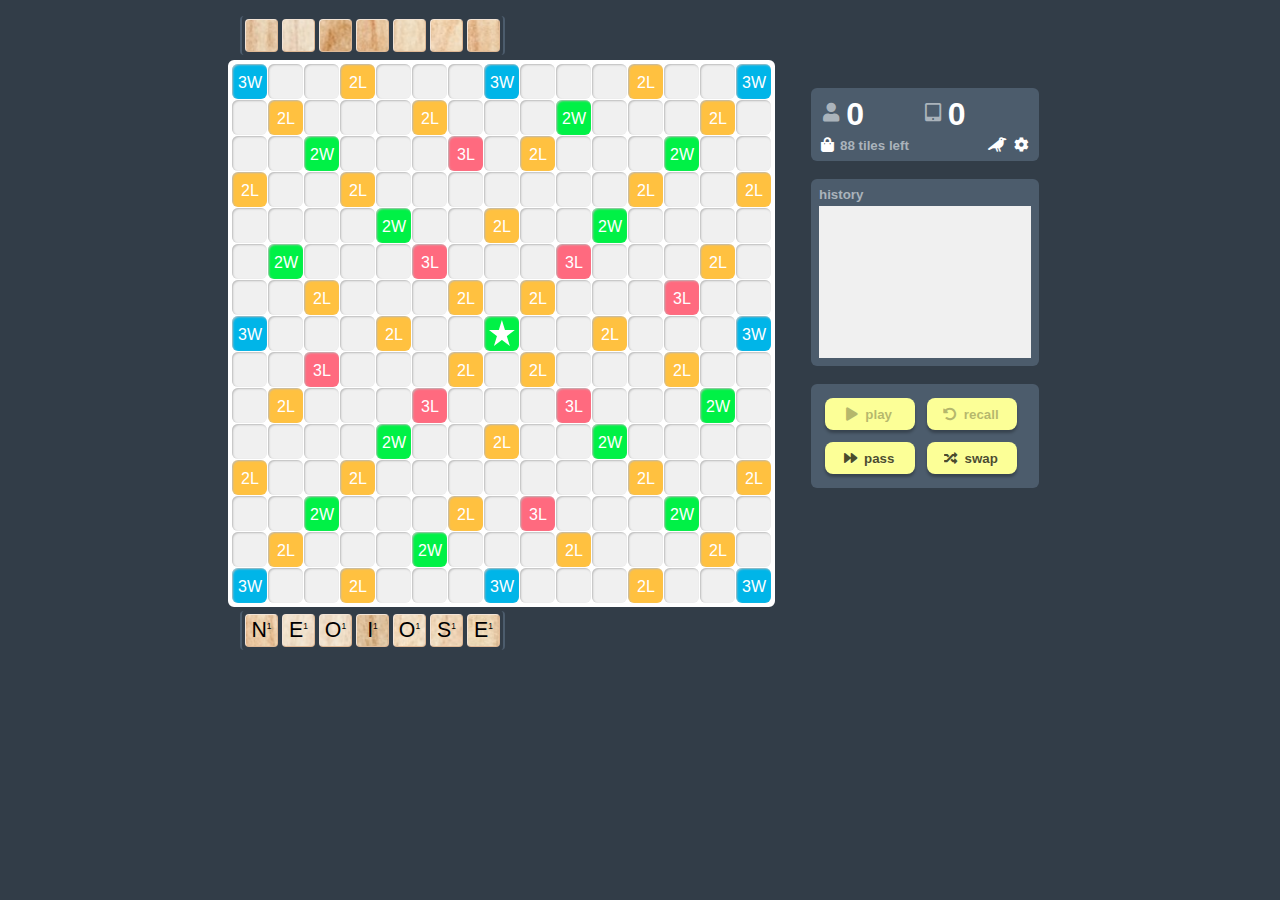
<file: index.html>
<!DOCTYPE html>

<html>
<head>
<title>Argrams</title>
<meta charset="UTF-8">
<meta name="description" content="A free, online one-player version of a familiar word tile game">
<meta name="keywords" content="Argrams, online, one player, word tile game">
<meta name="author" content="Brian Davies">
<meta name="viewport" content="width=device-width, initial-scale=1, shrink-to-fit=no">

<link rel="apple-touch-icon" href="./core/img/apple-touch-icon.png">
<link rel="icon" sizes="16x16" type="image/png" href="./core/img/favicon-16x16.png">
<link rel="icon" sizes="32x32" type="image/png" href="./core/img/favicon-32x32.png">

<!-- libraries -->

<link rel="stylesheet" href="./core/lib/fontawesome-5.13.0/css/fontawesome.css">
<link rel="stylesheet" href="./core/lib/fontawesome-5.13.0/css/solid.css">

<script src="./core/lib/react-16.12.0/react.production.min.js"></script>
<script src="./core/lib/react-16.12.0/react-dom.production.min.js"></script>
<script src="./core/lib/react-16.12.0/create-react-class.js"></script>

<script src="./core/lib/redips-5.3.0/redips-drag-min.js"></script>

<!-- code -->

<script src="./core/js/widgets.js"></script>
<script src="./core/js/model.js"></script>
<script src="./core/js/view.js"></script>

<script src="./config/EN/config.js"></script>

<link rel="stylesheet" href="./core/css/style.css" media="screen">

<script>

function localize (text)
{
	if (window ["MESSAGE_DISPLAY"] && (text in MESSAGE_DISPLAY))
		return MESSAGE_DISPLAY [text];
	else
		return text;
}

function localizetiles (text)
{
	if (window ["LETTER_DISPLAY"])
	{
		for (key in LETTER_DISPLAY)
		{
			var regex = new RegExp (key, 'g');

			text = text.replace (regex, LETTER_DISPLAY [key]);
		}
	}
	
	return text.toUpperCase ();
}

function loaddictionary (language)
{
	var scriptelement = document.createElement ('script');
	
	scriptelement.setAttribute ("src", "./config/" + language + "/dictionary.js");
	
	scriptelement.onload = function () { model.initializedictionary (); };
	scriptelement.onerror = function () { alert (localize ("Could not load dictionary")); };
	
	document.getElementsByTagName ("head") [0].appendChild (scriptelement);
}

var model = null;
var view = null;

function initialize ()
{
	model = new GAME_MODEL ();
	view = new GAME_VIEW ();
	
	loaddictionary (model.config.language);
}

</script>

</head>
<body onload="initialize ();" onkeydown="if (view) return view.handlekeyevent (event);">
<div id="gameui"></div>
</body>
</html>
</file>
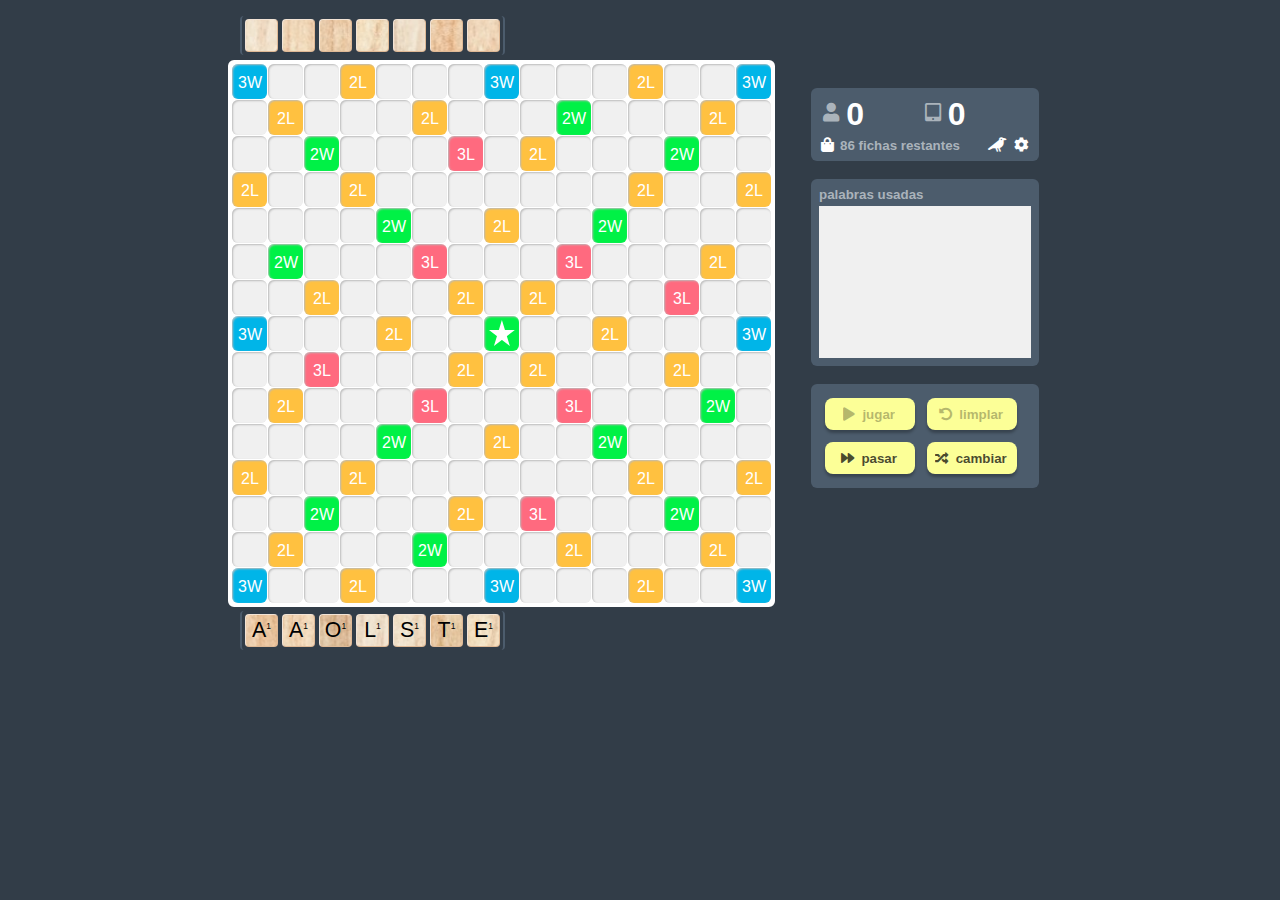
<file: index-es.html>
<!DOCTYPE html>

<html>
<head>
<meta http-equiv="Content-Type" content="text/html; charset=utf-8">
<meta name="viewport" content="width=device-width, initial-scale=1, shrink-to-fit=no">
<title>Eregramas (Espa&ntilde;ol)</title>

<link rel="apple-touch-icon" href="./core/img/apple-touch-icon.png">
<link rel="icon" sizes="16x16" type="image/png" href="./core/img/favicon-16x16.png">
<link rel="icon" sizes="32x32" type="image/png" href="./core/img/favicon-32x32.png">

<!-- libraries -->

<link rel="stylesheet" href="./core/lib/fontawesome-5.13.0/css/fontawesome.css">
<link rel="stylesheet" href="./core/lib/fontawesome-5.13.0/css/solid.css">

<script src="./core/lib/react-16.12.0/react.production.min.js"></script>
<script src="./core/lib/react-16.12.0/react-dom.production.min.js"></script>
<script src="./core/lib/react-16.12.0/create-react-class.js"></script>

<script src="./core/lib/redips-5.3.0/redips-drag-min.js"></script>

<!-- code -->

<script src="./core/js/widgets.js"></script>
<script src="./core/js/model.js"></script>
<script src="./core/js/view.js"></script>

<script src="./config/ES/config.js"></script>

<link rel="stylesheet" href="./core/css/style.css" media="screen">

<script>

function localize (text)
{
	if (window ["MESSAGE_DISPLAY"] && (text in MESSAGE_DISPLAY))
		return MESSAGE_DISPLAY [text];
	else
		return text;
}

function localizetiles (text)
{
	if (window ["LETTER_DISPLAY"])
	{
		for (key in LETTER_DISPLAY)
		{
			var regex = new RegExp (key, 'g');

			text = text.replace (regex, LETTER_DISPLAY [key]);
		}
	}
	
	return text.toUpperCase ();
}

function loaddictionary (language)
{
	var scriptelement = document.createElement ('script');
	
	scriptelement.setAttribute ("src", "./config/" + language + "/dictionary.js");
	
	scriptelement.onload = function () { model.initializedictionary (); };
	scriptelement.onerror = function () { alert (localize ("Could not load dictionary")); };
	
	document.getElementsByTagName ("head") [0].appendChild (scriptelement);
}

var model = null;
var view = null;

function initialize ()
{
	model = new GAME_MODEL ();
	view = new GAME_VIEW ();
	
	loaddictionary (model.config.language);
}

</script>

</head>
<body onload="initialize ();" onkeydown="if (view) return view.handlekeyevent (event);">
<div id="gameui"></div>
</body>
</html>
</file>
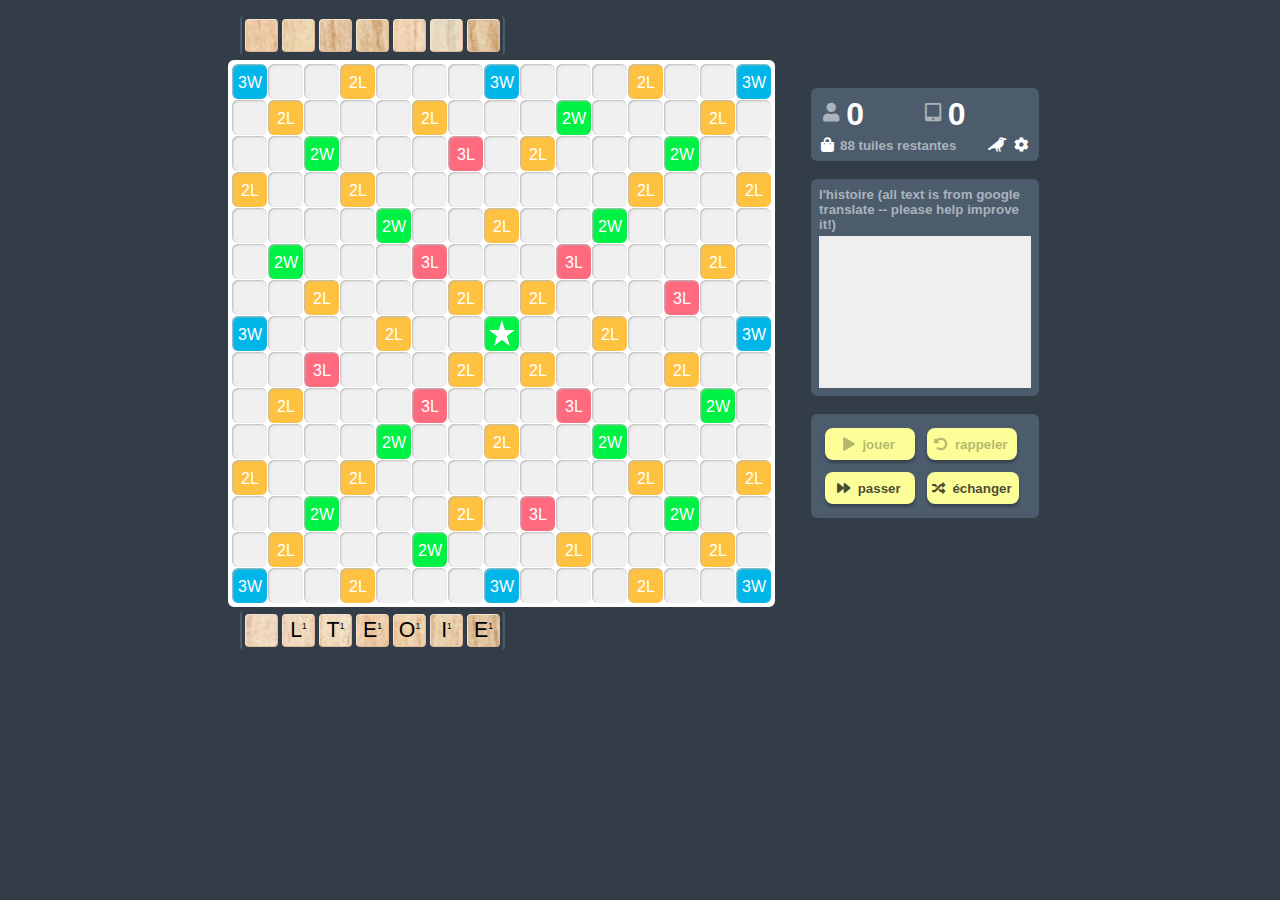
<file: index-fr.html>
<!DOCTYPE html>

<html>
<head>
<meta http-equiv="Content-Type" content="text/html; charset=utf-8">
<meta name="viewport" content="width=device-width, initial-scale=1, shrink-to-fit=no">
<title>Erregrammes (Français)</title>

<link rel="apple-touch-icon" href="./core/img/apple-touch-icon.png">
<link rel="icon" sizes="16x16" type="image/png" href="./core/img/favicon-16x16.png">
<link rel="icon" sizes="32x32" type="image/png" href="./core/img/favicon-32x32.png">

<!-- libraries -->

<link rel="stylesheet" href="./core/lib/fontawesome-5.13.0/css/fontawesome.css">
<link rel="stylesheet" href="./core/lib/fontawesome-5.13.0/css/solid.css">

<script src="./core/lib/react-16.12.0/react.production.min.js"></script>
<script src="./core/lib/react-16.12.0/react-dom.production.min.js"></script>
<script src="./core/lib/react-16.12.0/create-react-class.js"></script>

<script src="./core/lib/redips-5.3.0/redips-drag-min.js"></script>

<!-- code -->

<script src="./core/js/widgets.js"></script>
<script src="./core/js/model.js"></script>
<script src="./core/js/view.js"></script>

<script src="./config/FR/config.js"></script>

<link rel="stylesheet" href="./core/css/style.css" media="screen">

<script>

function localize (text)
{
	if (window ["MESSAGE_DISPLAY"] && (text in MESSAGE_DISPLAY))
		return MESSAGE_DISPLAY [text];
	else
		return text;
}

function localizetiles (text)
{
	if (window ["LETTER_DISPLAY"])
	{
		for (key in LETTER_DISPLAY)
		{
			var regex = new RegExp (key, 'g');

			text = text.replace (regex, LETTER_DISPLAY [key]);
		}
	}
	
	return text.toUpperCase ();
}

function loaddictionary (language)
{
	var scriptelement = document.createElement ('script');
	
	scriptelement.setAttribute ("src", "./config/" + language + "/dictionary.js");
	
	scriptelement.onload = function () { model.initializedictionary (); };
	scriptelement.onerror = function () { alert (localize ("Could not load dictionary")); };
	
	document.getElementsByTagName ("head") [0].appendChild (scriptelement);
}

var model = null;
var view = null;

function initialize ()
{
	model = new GAME_MODEL ();
	view = new GAME_VIEW ();
	
	loaddictionary (model.config.language);
}

</script>

</head>
<body onload="initialize ();" onkeydown="if (view) return view.handlekeyevent (event);">
<div id="gameui"></div>
</body>
</html>
</file>
<file: core/css/style.css>
/* --- Styles --- */

/* ------------------------------------------------ Global --- */

/* current tiles https://maketintsandshades.com/#ffc140,#ff6a7f,#00f146,#00b5e8 */
/* original tiles https://maketintsandshades.com/#a7cbef,98fc66,ff9b73,fcff97 */
/* tile browns https://maketintsandshades.com/#DFB996 */

html { position: fixed; overflow: hidden; touch-action: manipulation; }

html, body { height: 100%; width: 100%; }

body { background-color: #323d48; font-family: Arial; margin: 0px; -moz-user-select: none; -webkit-user-select: none; }

/* --- Layout - */

div#gameui { width: 848px; margin-left: auto; margin-right: auto; }
div#redips-drag { margin: 12px; float: left; }

div#sidebar { margin: 24px; margin-top: 88px; float: left; }

/* --- General - */

h1 { font-size: 14pt; font-weight: 600; margin: 0px; }
h2 { font-size: 10pt; font-weight: 600; margin: 0px; }
p  { font-size: 10pt; margin: 0px; }

h1, h2 { cursor: default; }
h1, h2 { text-transform: lowercase; }

span.link { cursor: pointer; }

span.link       { color: white; opacity: 1; transition: color 300ms ease-out, opacity 300ms ease-out; }
span.link:hover { color: #fcff97; }
span.link.disabled { color: white; opacity: .5; cursor: default; }

span.link      { padding: 0px 2px; font-size: 11pt; margin: 0px; }

div#cheats span.link { margin: 0px 8px 0px 0px; }

/* ------------------------------------------------ Sidebar --- */

div#status, div#history, div#controls, div#cheats { width: 212px; margin-bottom: 18px; border-radius: 6px; background-color: #4c5c6c; color: white; padding: 8px; }

div#sidebar h1, div#sidebar h2 { color: #aab3bb; /* #bbc2c9; #dce0e4; */ }

/* --- Status - */

div#status h1 { }

div.scorebox { display: inline-block; margin-left: 4px; margin-bottom: 4px; width: 46%; }

div#status span.score { color: white; font-size: 24pt; padding-left: 2px; font-weight: 900; vertical-align: middle; }

span#tiles     { margin-right: 4px; }
span#newgame   { float: right; }
span#settings  { float: right; margin-left: 4px; }

/* --- History - */

div#moves { margin-top: 4px; background-color: #f0f0f0; width: 212px; height: 152px; overflow-y: scroll; }
div#moves p { padding: 2px 8px 2px 3px; background-color: #f0f0f0; color: #323d48; cursor: default; }
div#moves p.computer { background-color: white; color: #323d48; }

div#moves span.who { float: left; margin-right: 4px; }
div#moves span.words { display: inline-block; max-width: 132px; }
div#moves span.word { cursor: pointer; }
div#moves span.score { float: right; }

/* --- Controls - */

div#controls div.button { margin: 6px 6px; }

div#controls div#playbutton { position: relative; left: 0px; top: 0px; }

div#pointspreview { position: absolute; top: -6px; left: -6px; color: white; background-color: #5b973d; padding: 3px; border-radius: 50%; font-size: 8pt; font-weight: 900; min-width: 12px; text-align: center; opacity: 0; transition: opacity 300ms ease-out; }

div#pointspreview.visible { opacity: 1; }

/* ------------------------------------------------ Buttons --- */

/* --- Base - */

div.button {
	cursor: pointer;
	border-radius: 8px;
	display: inline-block;
	padding: 7px;
	padding-left: 5px;
	min-width: 78px;
	text-align: center;
	background-color: #fcff97; color: black;
	box-shadow: 0px 3px 3px rgba(0, 0, 0, 0.28);
	transition: background-color 300ms ease-out;
}

div.button span {
	font-size: 10pt; font-weight: bold; text-transform: lowercase;
	text-shadow: 1px 1px 0px rgba(255,255,255,.3);
	opacity: 0.7; transition: opacity 300ms ease-out;
}


/* --- Behavior - */

div.button:hover span { opacity: 1; }
div.button:active { box-shadow: none; }
div.button:active span { font-size: 9.3pt; }

div.button.disabled { cursor: default; }
div.button.disabled span { opacity: .28; text-shadow: none; }
div.button.disabled:hover span { opacity: .28; }
div.button.disabled:active { box-shadow: 0px 3px 3px rgba(0, 0, 0, 0.28); }
div.button.disabled:active span { font-size: 10pt; }


/* --- Colors - */

div#controls div.button.green { background-color: #98fc66 /*#77d42a*/; color: black; }


/* ------------------------------------------------ Play Area --- */

/* --- Cell Size - */

div#redips-drag td { height: 33px; width: 33px; }

div.rack { height: 40px; margin: 0px 8px; padding: 4px; }
div.rack table { border-radius: 4px; border-left: 2px solid #4c5c6c; border-right: 2px solid #4c5c6c; }

table.board { table-layout: fixed; background-color: white; border-spacing: 1px; border: 3px solid white; border-radius: 6px; }

td.cell { background-color: #f0f0f0; border-radius: 6px; box-shadow: inset 1px 1px 2px #bbbbbb; }


/* --- Bonus Squares - */

td.cell { background-position: 4px 2px; background-size: 28px 28px; background-repeat: no-repeat; }

/* based on Pantone 801c 802c 804c 805c with brightness + 30 */

td.cell.DL { background-color: #ffc140; background-image: url('data:image/svg+xml;charset=UTF-8,<?xml version="1.0" standalone="no"?><svg xmlns="http://www.w3.org/2000/svg"><style>text { font: 12pt sans-serif; }</style><text fill="white" x="5" y="22">2L</text></svg>'); }

td.cell.TL { background-color: #ff6a7f; background-image: url('data:image/svg+xml;charset=UTF-8,<?xml version="1.0" standalone="no"?><svg xmlns="http://www.w3.org/2000/svg"><style>text { font: 12pt sans-serif; }</style><text fill="white" x="5" y="22">3L</text></svg>'); }

td.cell.DW { background-color: #00f146; background-image: url('data:image/svg+xml;charset=UTF-8,<?xml version="1.0" standalone="no"?><svg xmlns="http://www.w3.org/2000/svg"><style>text { font: 12pt sans-serif; }</style><text fill="white" x="2" y="22">2W</text></svg>'); }

td.cell.TW { background-color: #00b5e8; background-image: url('data:image/svg+xml;charset=UTF-8,<?xml version="1.0" standalone="no"?><svg xmlns="http://www.w3.org/2000/svg"><style>text { font: 12pt sans-serif; }</style><text fill="white" x="2" y="22">3W</text></svg>'); }

td.cell.ST { background-color: #00f146; background-image: url('data:image/svg+xml;charset=UTF-8,<?xml version="1.0" standalone="no"?><svg xmlns="http://www.w3.org/2000/svg" width="260" height="245"><path fill="white" d="m55,237 74-228 74,228L9,96h240"/></svg>'); background-position: 50% 40%; }

td.cell.custom { background-color: #bbbbbb; background-image: url('data:image/svg+xml;charset=UTF-8,<?xml version="1.0" standalone="no"?><svg xmlns="http://www.w3.org/2000/svg"><style>text { font: 12pt sans-serif; }</style><text fill="white" x="5" y="22">??</text></svg>'); }

/* #a823ec */

/* --- Tiles - */

/* https://www.freepik.com/free-vector/wood-texture_849626.htm */

div.tile {
	width: 31px; height: 31px;
	background-image: url('../img/wood-texture_1083-21.jpg');
	color: black;
	font-size: 16pt; line-height: 22px; text-align: center;
	border-radius: 4px;
	cursor: default;
	border: 1px solid #e9ceb6;
	border-top-color: #f2e3d5;
	border-left-color: #f2e3d5;
	border-right-color: #dfb996;
	border-bottom-color: #dfb996;
	display: inline-block;
}

div.tile.computertile span, div.tile.computertile sup { visibility: hidden; }

div.tile span.blank { color: #99404c; opacity: 1; }
div.tile span.digraph { font-size: 16pt; font-family: "Arial Narrow"; letter-spacing: -1px; }

div.tile sup { font-size: .4em; }

/* ------------------------------------------------ Spinner --- */

div.spinner { position: fixed; top: 0px; right: 0px; padding: 12px; color: white; font-size: 28pt;
	opacity: 0; transition: opacity 300ms ease-out; }

div.spinner.visible { opacity: .7; }

/* ------------------------------------------------ Dialogs --- */

/* --- Appearance - */

div.disabler { position: absolute; top: 0px; left: 0px; bottom: 0px; right: 0px;
	background-color: black; transition: opacity 400ms ease-out; }

div.dialog {
	position: absolute;
	background-color: white; color: #435160;
	border-radius: 6px;
	padding: 12px; padding-bottom: 8px;
	width: 300px;
}

div.dialog { box-shadow: 0px 11px 15px -7px rgba(0, 0, 0, 0.2), 0px 24px 38px 3px rgba(0, 0, 0, 0.14), 0px 9px 46px 8px rgba(0, 0, 0, 0.12); }


/* --- Behavior - */

div.disabler { z-index: 2000; }
div.dialog { z-index: 2001; }

div.dialog { display: none; }
div.dialog.visible { display: block; }

/* --- Content - */

div.dialog div.content { min-height: 100px; margin-bottom: 12px; }

div.dialog hr { height: 1px; border: none; margin: 6px 0px; opacity: .2; background-color: #435160; margin: 8px 0px; }
div.dialog p { font-size: 10pt; }

div.dialog div.tile { cursor: pointer; margin: 4px; }

div.dialog h2 { font-size: 14pt; }


div#alertdialog span.score { font-size: 24pt; padding-left: 2px; font-weight: 900; vertical-align: middle; }

div#defineblankdialog { width: 280px; }
div#swaptilesdialog { width: auto; }
div#swaptilesdialog div.tileselector { transition: margin-top 150ms ease-out; }

div#settingsdialog span, div#settingsdialog label { text-transform: lowercase; }

input#lookupinput { font-size: 12pt; font-weight: 800; width: 200px; border-radius: 4px; color: #323d48; padding: 4px 6px; border: none; background-color: #e8e8e8; outline: none; }
span#lookupoutput { font-size: 14pt; margin-left: 10px; }
span#lookuplink { font-size: 14pt; margin-left: 10px; }

/* --- Buttons - */

div.dialogbutton { float: right; color: #323d48; border-radius: 6px; width: 20px; height: 20px; padding: 4px; text-align: center; cursor: pointer; margin-left: 6px; }

div.dialogbutton span { font-size: 16pt; opacity: 0.8; transition: opacity 300ms ease-out; }

div.dialogbutton:hover span { opacity: 1; }
div.dialogbutton:active span { font-size: 15.0pt; }

/* ------------------------------------------------ Mobile --- */

/* --- iPad Portrait - */

@media (max-width: 846px)
{
	div#gameui { width: 571px; }
	div#sidebar { width: 478px; height: 226px; margin: 12px; margin-left: 48px; }
	
	div#status, div#history, div#controls, div#cheats { margin-bottom: 10px; }
	
	div#status {}
	div#history { position: relative; left: 250px; top: -82px; }   /* 225 high 18 margin bottom*/
	div#controls, div#cheats { position: relative; top: -195px; }
}

/* --- iPhone - */

@media (max-width: 564px)
{
	div#gameui { width: 376px; }
	div#redips-drag { margin: 4px 12px; }
	div#redips-drag td { height: 20px; width: 20px; }
	
	div.rack { height: 24px; margin: 0px 2px; padding: 4px; }
	
	div.tile { width: 18px; height: 18px; font-size: 9pt; line-height: 12px; }
	
	div.tile sup { font-size: .6em; }
	
	td.cell.ST { background-position: 3px 3px; background-size: 16px 16px; }
	td.cell.DL, td.cell.TL, td.cell.DW, td.cell.TW { background-image: none; }
	
	div#sidebar { width: 352px; height: 226px; margin: 4px 12px; }
	
	div#status { width: auto; }
	
	
	div.scorebox { width: 60px; margin-bottom: 0px; }
	div#status span.score { font-size: 12pt; }
	div#status h2 { display: inline-block; margin-left: 42px; width: 160px; }
	
	div#history { display: none; }
	div#controls, div#cheats { position: inherit; }
	
	div#controls { width: auto; }
	div#controls div.button { min-width: 58px; }
}

/* ------------------------------------------------ End --- */
</file>
<file: core/lib/fontawesome-5.13.0/css/solid.css>
/*!
 * Font Awesome Free 5.13.0 by @fontawesome - https://fontawesome.com
 * License - https://fontawesome.com/license/free (Icons: CC BY 4.0, Fonts: SIL OFL 1.1, Code: MIT License)
 */
@font-face {
  font-family: 'Font Awesome 5 Free';
  font-style: normal;
  font-weight: 900;
  font-display: block;
  src: url("../webfonts/fa-solid-900.eot");
  src: url("../webfonts/fa-solid-900.eot?#iefix") format("embedded-opentype"), url("../webfonts/fa-solid-900.woff2") format("woff2"), url("../webfonts/fa-solid-900.woff") format("woff"), url("../webfonts/fa-solid-900.ttf") format("truetype"), url("../webfonts/fa-solid-900.svg#fontawesome") format("svg"); }

.fa,
.fas {
  font-family: 'Font Awesome 5 Free';
  font-weight: 900; }
</file>
